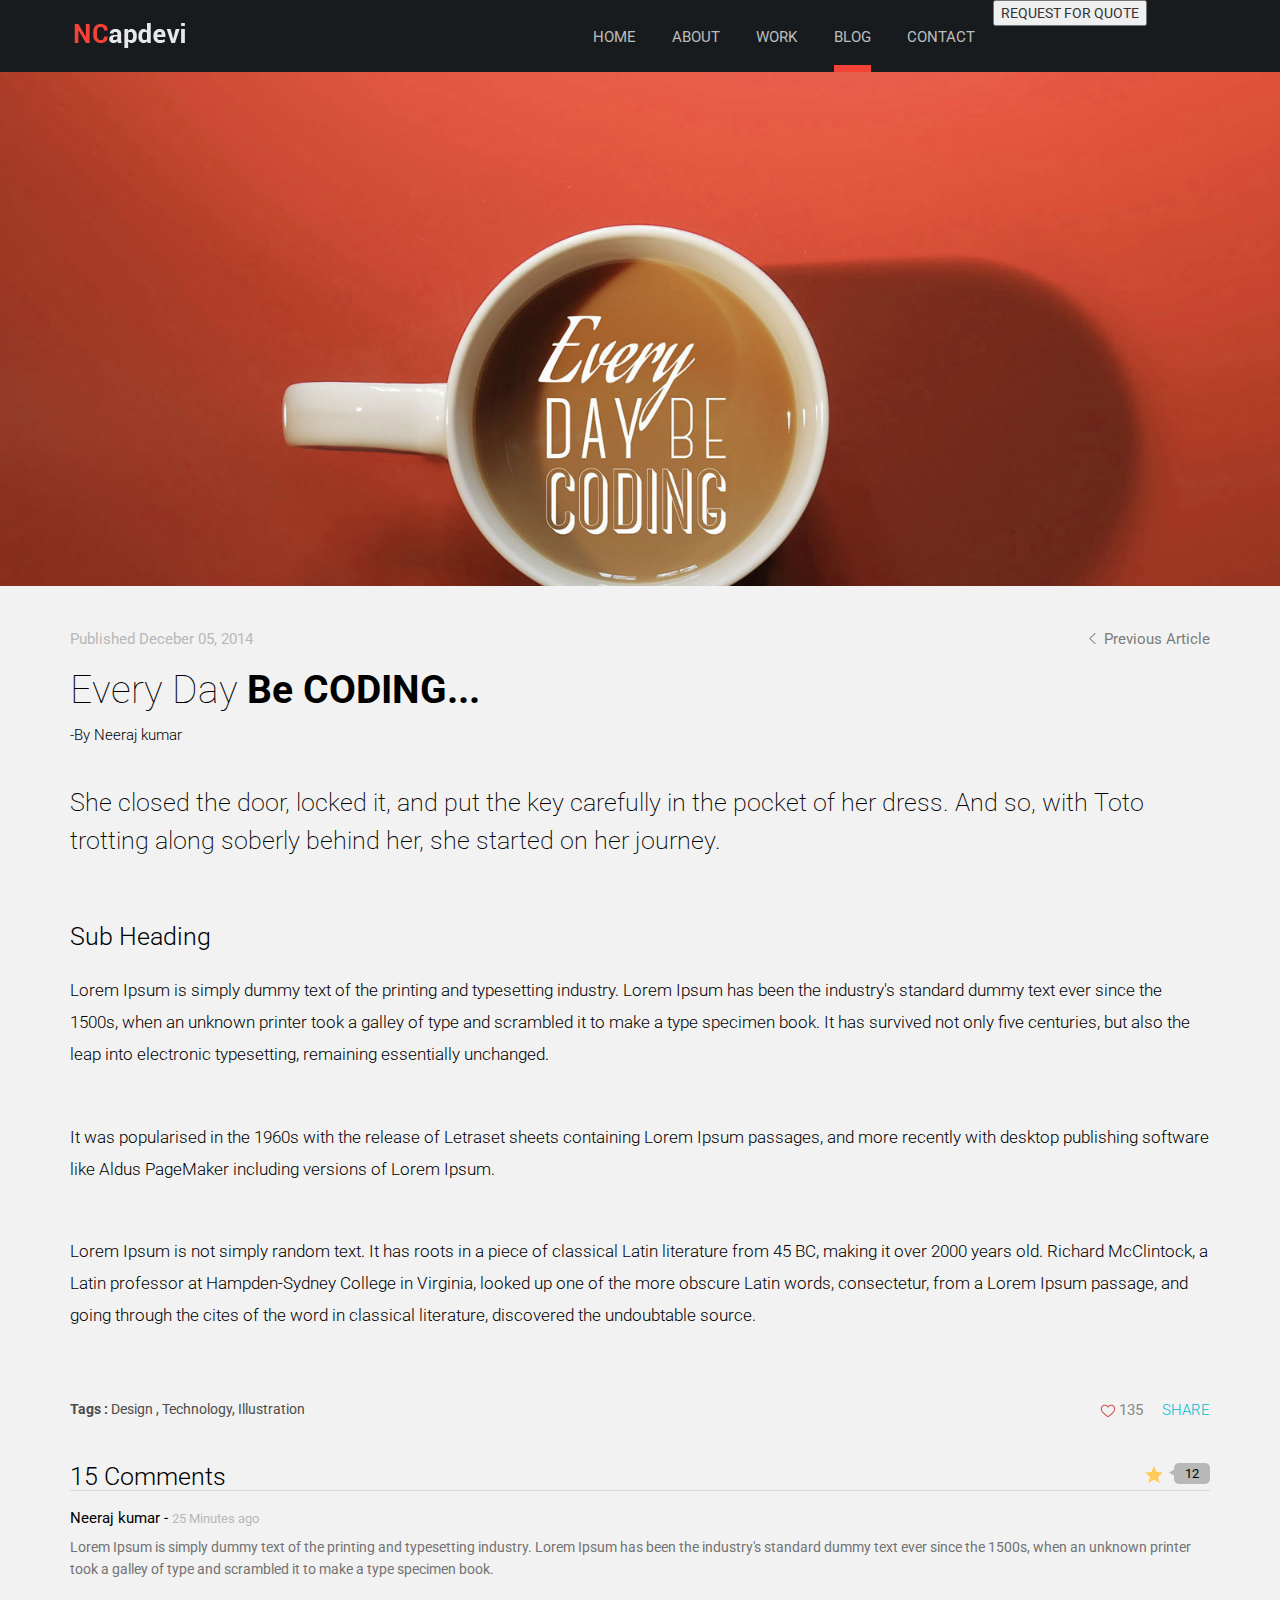
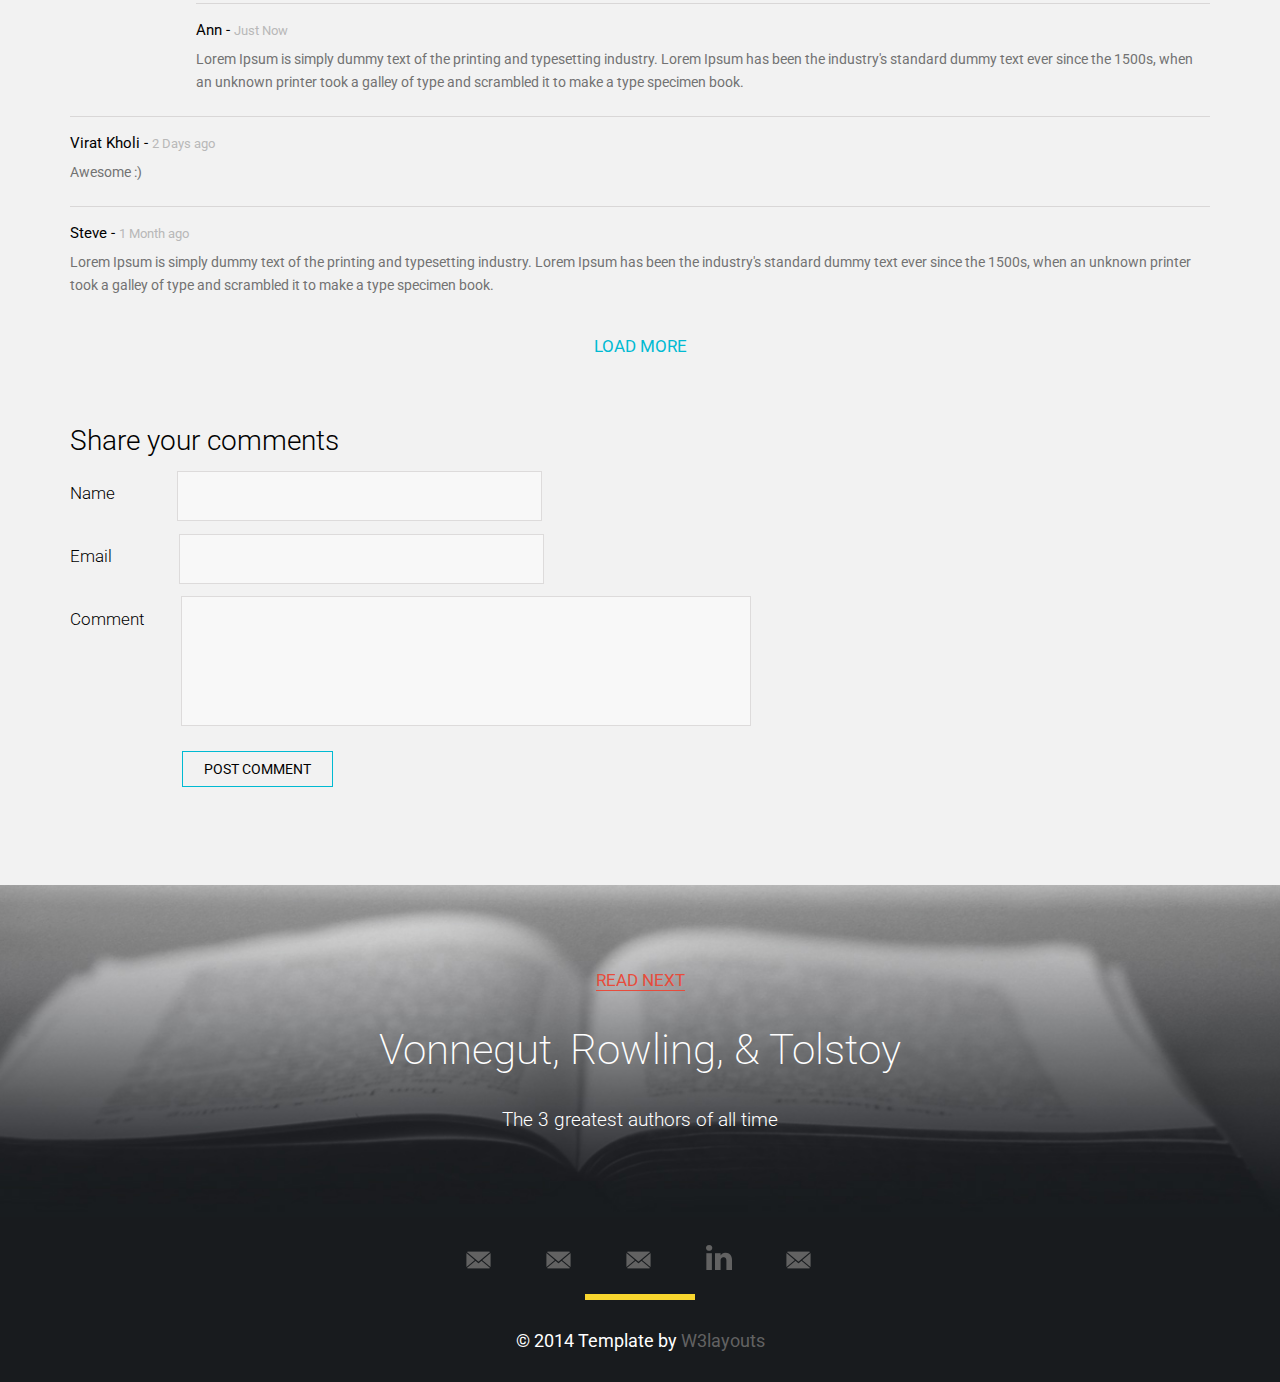
<file: blog.html>
<!--A Design by W3layouts 
Author: W3layout
Author URL: http://w3layouts.com
License: Creative Commons Attribution 3.0 Unported
License URL: http://creativecommons.org/licenses/by/3.0/
-->
<!DOCTYPE html>
<html>
<head>
<title>Port A Corporate Category Flat Bootstarp Resposive Website Template | Blog :: w3layouts</title>
<link href="css/bootstrap.css" rel="stylesheet" type="text/css" media="all" />
<!-- jQuery (necessary for Bootstrap's JavaScript plugins) -->
<script src="js/jquery.min.js"></script>
<!-- Custom Theme files -->
<!--theme-style-->
<link href="css/style.css" rel="stylesheet" type="text/css" media="all" />	
<!--//theme-style-->
<meta name="viewport" content="width=device-width, initial-scale=1">
<meta http-equiv="Content-Type" content="text/html; charset=utf-8" />
<meta name="keywords" content="Fashion Store Responsive web template, Bootstrap Web Templates, Flat Web Templates, Andriod Compatible web template, 
Smartphone Compatible web template, free webdesigns for Nokia, Samsung, LG, SonyErricsson, Motorola web design" />
<script type="application/x-javascript"> addEventListener("load", function() { setTimeout(hideURLbar, 0); }, false); function hideURLbar(){ window.scrollTo(0,1); } </script>
<!--fonts-->
<link href='http://fonts.googleapis.com/css?family=Roboto:400,300,100,500,700,900' rel='stylesheet' type='text/css'>
<!--//fonts-->
</head>
<body> 
<!--header-->
	<div class="header">
			<div class="container">
				<div class="header-top">
					<div class="logo">
						<a href="index.html"><img src="images/logo.png" alt="" ></a>
					</div>
					<div class="top-nav">
					<span class="menu"> </span>
						<ul>
							<li><a href="index.html" >HOME</a></li>
							<li><a href="#about" class="scroll"> ABOUT</a></li>
							<li><a href="#work" class="scroll">WORK </a></li>
							<li class="active"><a href="#blog" class="scroll">BLOG </a></li>
							<li><a href="#contact" class="scroll">CONTACT </a></li>
						</ul>
						<script>
						$("span.menu").click(function(){
							$(".top-nav ul").slideToggle(500, function(){
							});
						});
				</script>
					</div>
				<div class="clearfix"> </div>
			</div>
			<div class="required">
				<input type="submit" value="REQUEST FOR QUOTE" >
			</div>
			<div class="clearfix"> </div>
		</div>
	</div>
	<!---->
	<div class="banner-in">
			<img class="img-responsive" src="images/blog.jpg" alt="" >
	</div>
	<!--conteny-->
	<div class="content">
		<div class="single">
			<div class="container">
				<div class="single-top">
					<small class="pub-left">Published Deceber 05, 2014</small>
					<a href="#" class="pub-right"><i class="left-arrow"> </i> Previous Article</a>
					<div class="clearfix"> </div>
				</div>
				<h3>Every Day <b>Be CODING...</b></h3>
				<span class="by">-By Neeraj kumar</span>
				<p class="she-it">She closed the door, locked it, and put the key carefully in the pocket of her dress. And so, with Toto trotting along soberly behind her, she started on her journey.</p>
				<div class="sub-head">
					<h6>Sub Heading</h6>
					<p>Lorem Ipsum is simply dummy text of the printing and typesetting industry. Lorem Ipsum has been the industry's standard dummy text ever since the 1500s, when an unknown printer took a galley of type and scrambled it to make a type specimen book. It has survived not only five centuries, but also the leap into electronic typesetting, remaining essentially unchanged. </p>
					<p>It was popularised in the 1960s with the release of Letraset sheets containing Lorem Ipsum passages, and more recently with desktop publishing software like Aldus PageMaker including versions of Lorem Ipsum.</p>
					<p>Lorem Ipsum is not simply random text. It has roots in a piece of classical Latin literature from 45 BC, making it over 2000 years old. Richard McClintock, a Latin professor at Hampden-Sydney College in Virginia, looked up one of the more obscure Latin words, consectetur, from a Lorem Ipsum passage, and going through the cites of the word in classical literature, discovered the undoubtable source.</p> 
				</div>
				<div class="tag">
					<small class="tech"><b>Tags : </b> Design , Technology, Illustration</small>
					<div class="share"><i class="load"> </i>135 <a href="#">SHARE</a></div>
					<div class="clearfix"> </div>
				</div>
				<div class="star">
					<h6 class="com-in">15 Comments</h6>
					<div class="twelve"><i class="star-left"> </i><label> </label><small>12</small></div>
					<div class="clearfix"> </div>
				</div>
				<div class="comment-top">
					<label >Neeraj kumar  - <small> 25 Minutes ago</small></label>
					<p>Lorem Ipsum is simply dummy text of the printing and typesetting industry. Lorem Ipsum has been the industry's standard dummy text ever since the 1500s, when an unknown printer took a galley of type and scrambled it to make a type specimen book.</p>
				</div>
				<div class="comment-top comment-in">
					<label >Ann  -  <small>Just Now</small></label>
					<p>Lorem Ipsum is simply dummy text of the printing and typesetting industry. Lorem Ipsum has been the industry's standard dummy text ever since the 1500s, when an unknown printer took a galley of type and scrambled it to make a type specimen book.</p>
				</div>
				<div class="comment-top">
					<label >Virat Kholi  -  <small> 2 Days ago</small></label>
					<p>Awesome  :)</p>
				</div>
				<div class="comment-top">
					<label >Steve -  <small> 1 Month ago</small></label>
					<p>Lorem Ipsum is simply dummy text of the printing and typesetting industry. Lorem Ipsum has been the industry's standard dummy text ever since the 1500s, when an unknown printer took a galley of type and scrambled it to make a type specimen book.</p>
				</div>
				<a href="#" class="load-more">LOAD MORE</a>
				<div class="comment">
					<h5>Share your comments</h5>
					<form>
						<div>
							<label class="sit-in">Name</label>
							<input type="text" value="" onfocus="this.value='';" onblur="if (this.value == '') {this.value = '';}">
						</div>
						<div>
							<label class="sit-on">Email</label>
							<input type="text" value="" onfocus="this.value='';" onblur="if (this.value == '') {this.value = '';}">
						</div>
						<div>
							<label class="sit">Comment</label>
							<textarea cols="77" rows="5" value=" " onfocus="this.value='';" onblur="if (this.value == '') {this.value = '';}"></textarea>
						</div>
						<div class="post-comment">
							<input type="submit" value="POST COMMENT" >
						</div>
					</form>
				</div>
			</div>
		</div>	
			<div class="single-bottom">
				<div class="single-matter-bottom">
					<a href="#" class="read-next">READ NEXT</a>
					<h6>Vonnegut, Rowling, & Tolstoy</h6>
					<p>The 3 greatest authors of all time</p>
				</div>
			</div>
	</div>
	<!--footer-->
	<div class="footer">
		<div class="container">
					
					 <ul class="social-ic-icons">
						<li class="message"><a href="#"><span> </span></a></li>
						<li class="twitter"><a href="#"><span> </span></a></li>
						<li class="dribble"><a href="#"><span> </span></a></li>
						<li class="linked"><a href="#"><span> </span></a></li>
						<li class="behance"><a href="#"><span> </span></a></li>
					</ul>
					<b class="yellow"> </b>
			<p class="footer-grid">&copy; 2014 Template by <a href="http://w3layouts.com/" target="_blank">W3layouts</a> </p>
			 
		 </div>
	 </div>

</body>
</html>
</file>
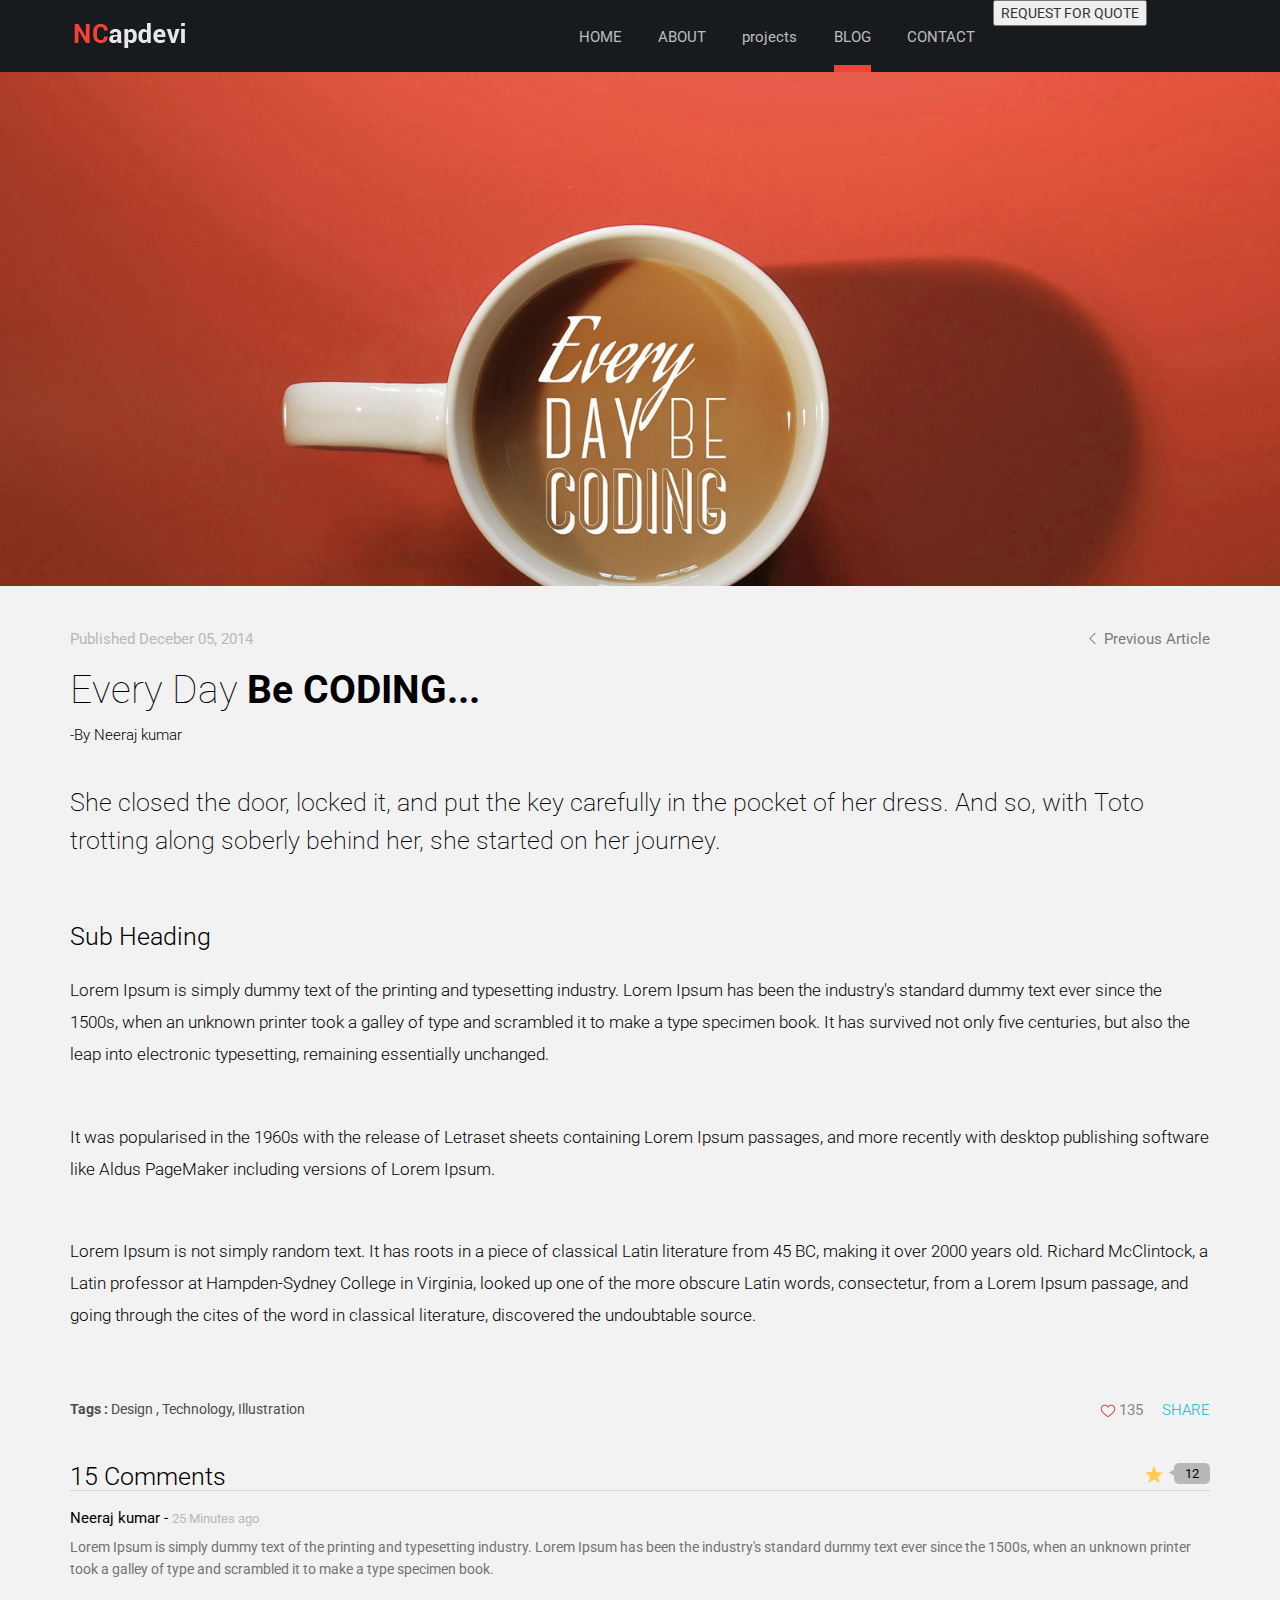
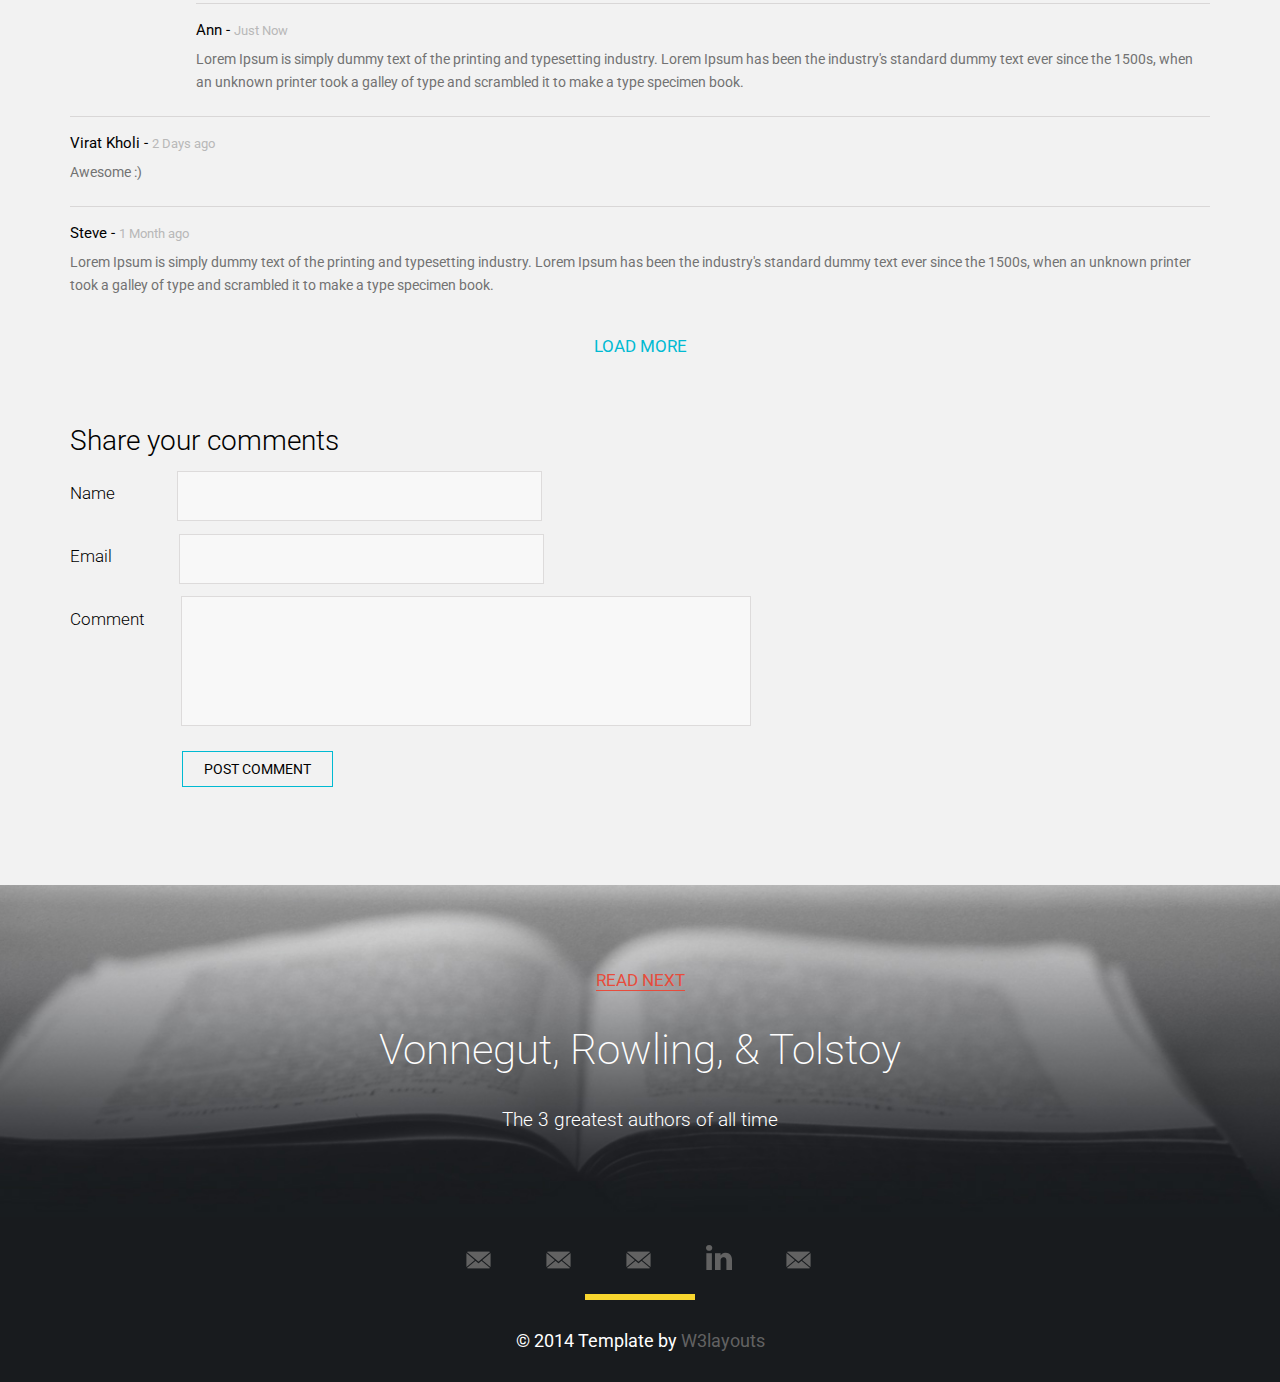
<file: blogOLD.html>
<!--A Design by W3layouts 
Author: W3layout
Author URL: http://w3layouts.com
License: Creative Commons Attribution 3.0 Unported
License URL: http://creativecommons.org/licenses/by/3.0/
-->
<!DOCTYPE html>
<html>
<head>
<title>Port A Corporate Category Flat Bootstarp Resposive Website Template | Blog :: w3layouts</title>
<link href="css/bootstrap.css" rel="stylesheet" type="text/css" media="all" />
<!-- jQuery (necessary for Bootstrap's JavaScript plugins) -->
<script src="js/jquery.min.js"></script>
<!-- Custom Theme files -->
<!--theme-style-->
<link href="css/style.css" rel="stylesheet" type="text/css" media="all" />	
<!--//theme-style-->
<meta name="viewport" content="width=device-width, initial-scale=1">
<meta http-equiv="Content-Type" content="text/html; charset=utf-8" />
<meta name="keywords" content="Fashion Store Responsive web template, Bootstrap Web Templates, Flat Web Templates, Andriod Compatible web template, 
Smartphone Compatible web template, free webdesigns for Nokia, Samsung, LG, SonyErricsson, Motorola web design" />
<script type="application/x-javascript"> addEventListener("load", function() { setTimeout(hideURLbar, 0); }, false); function hideURLbar(){ window.scrollTo(0,1); } </script>
<!--fonts-->
<link href='http://fonts.googleapis.com/css?family=Roboto:400,300,100,500,700,900' rel='stylesheet' type='text/css'>
<!--//fonts-->
</head>
<body> 
<!--header-->
	<div class="header">
			<div class="container">
				<div class="header-top">
					<div class="logo">
						<a href="index.html"><img src="images/logo.png" alt="" ></a>
					</div>
					<div class="top-nav">
					<span class="menu"> </span>
						<ul>
							<li><a href="index.html" >HOME</a></li>
							<li><a href="#about" class="scroll"> ABOUT</a></li>
							<li><a href="#projects" class="scroll">projects </a></li>
							<li class="active"><a href="#blog" class="scroll">BLOG </a></li>
							<li><a href="#contact" class="scroll">CONTACT </a></li>
						</ul>
						<script>
						$("span.menu").click(function(){
							$(".top-nav ul").slideToggle(500, function(){
							});
						});
				</script>
					</div>
				<div class="clearfix"> </div>
			</div>
			<div class="required">
				<input type="submit" value="REQUEST FOR QUOTE" >
			</div>
			<div class="clearfix"> </div>
		</div>
	</div>
	<!---->
	<div class="banner-in">
			<img class="img-responsive" src="images/blog.jpg" alt="" >
	</div>
	<!--conteny-->
	<div class="content">
		<div class="single">
			<div class="container">
				<div class="single-top">
					<small class="pub-left">Published Deceber 05, 2014</small>
					<a href="#" class="pub-right"><i class="left-arrow"> </i> Previous Article</a>
					<div class="clearfix"> </div>
				</div>
				<h3>Every Day <b>Be CODING...</b></h3>
				<span class="by">-By Neeraj kumar</span>
				<p class="she-it">She closed the door, locked it, and put the key carefully in the pocket of her dress. And so, with Toto trotting along soberly behind her, she started on her journey.</p>
				<div class="sub-head">
					<h6>Sub Heading</h6>
					<p>Lorem Ipsum is simply dummy text of the printing and typesetting industry. Lorem Ipsum has been the industry's standard dummy text ever since the 1500s, when an unknown printer took a galley of type and scrambled it to make a type specimen book. It has survived not only five centuries, but also the leap into electronic typesetting, remaining essentially unchanged. </p>
					<p>It was popularised in the 1960s with the release of Letraset sheets containing Lorem Ipsum passages, and more recently with desktop publishing software like Aldus PageMaker including versions of Lorem Ipsum.</p>
					<p>Lorem Ipsum is not simply random text. It has roots in a piece of classical Latin literature from 45 BC, making it over 2000 years old. Richard McClintock, a Latin professor at Hampden-Sydney College in Virginia, looked up one of the more obscure Latin words, consectetur, from a Lorem Ipsum passage, and going through the cites of the word in classical literature, discovered the undoubtable source.</p> 
				</div>
				<div class="tag">
					<small class="tech"><b>Tags : </b> Design , Technology, Illustration</small>
					<div class="share"><i class="load"> </i>135 <a href="#">SHARE</a></div>
					<div class="clearfix"> </div>
				</div>
				<div class="star">
					<h6 class="com-in">15 Comments</h6>
					<div class="twelve"><i class="star-left"> </i><label> </label><small>12</small></div>
					<div class="clearfix"> </div>
				</div>
				<div class="comment-top">
					<label >Neeraj kumar  - <small> 25 Minutes ago</small></label>
					<p>Lorem Ipsum is simply dummy text of the printing and typesetting industry. Lorem Ipsum has been the industry's standard dummy text ever since the 1500s, when an unknown printer took a galley of type and scrambled it to make a type specimen book.</p>
				</div>
				<div class="comment-top comment-in">
					<label >Ann  -  <small>Just Now</small></label>
					<p>Lorem Ipsum is simply dummy text of the printing and typesetting industry. Lorem Ipsum has been the industry's standard dummy text ever since the 1500s, when an unknown printer took a galley of type and scrambled it to make a type specimen book.</p>
				</div>
				<div class="comment-top">
					<label >Virat Kholi  -  <small> 2 Days ago</small></label>
					<p>Awesome  :)</p>
				</div>
				<div class="comment-top">
					<label >Steve -  <small> 1 Month ago</small></label>
					<p>Lorem Ipsum is simply dummy text of the printing and typesetting industry. Lorem Ipsum has been the industry's standard dummy text ever since the 1500s, when an unknown printer took a galley of type and scrambled it to make a type specimen book.</p>
				</div>
				<a href="#" class="load-more">LOAD MORE</a>
				<div class="comment">
					<h5>Share your comments</h5>
					<form>
						<div>
							<label class="sit-in">Name</label>
							<input type="text" value="" onfocus="this.value='';" onblur="if (this.value == '') {this.value = '';}">
						</div>
						<div>
							<label class="sit-on">Email</label>
							<input type="text" value="" onfocus="this.value='';" onblur="if (this.value == '') {this.value = '';}">
						</div>
						<div>
							<label class="sit">Comment</label>
							<textarea cols="77" rows="5" value=" " onfocus="this.value='';" onblur="if (this.value == '') {this.value = '';}"></textarea>
						</div>
						<div class="post-comment">
							<input type="submit" value="POST COMMENT" >
						</div>
					</form>
				</div>
			</div>
		</div>	
			<div class="single-bottom">
				<div class="single-matter-bottom">
					<a href="#" class="read-next">READ NEXT</a>
					<h6>Vonnegut, Rowling, & Tolstoy</h6>
					<p>The 3 greatest authors of all time</p>
				</div>
			</div>
	</div>
	<!--footer-->
	<div class="footer">
		<div class="container">
					
					 <ul class="social-ic-icons">
						<li class="message"><a href="#"><span> </span></a></li>
						<li class="twitter"><a href="#"><span> </span></a></li>
						<li class="dribble"><a href="#"><span> </span></a></li>
						<li class="linked"><a href="#"><span> </span></a></li>
						<li class="behance"><a href="#"><span> </span></a></li>
					</ul>
					<b class="yellow"> </b>
			<p class="footer-grid">&copy; 2014 Template by <a href="http://w3layouts.com/" target="_blank">W3layouts</a> </p>
			 
		 </div>
	 </div>

</body>
</html>
</file>
<file: css/style.css>
/*--A Design by W3layouts 
Author: W3layout
Author URL: http://w3layouts.com
License: Creative Commons Attribution 3.0 Unported
License URL: http://creativecommons.org/licenses/by/3.0/
--*/
body{
	background:#fff;
	font-family: 'Roboto', sans-serif;
}
body a{
	transition: 0.5s all;
	-webkit-transition: 0.5s all;
	-o-transition: 0.5s all;
	-moz-transition: 0.5s all;
	-ms-transition: 0.5s all;
}
h2,h3,h4,h5,h6,p{
	margin:0;
}
 ul{
	padding: 0;
	margin: 0;
}
.header{
	background:#181b1e;
}
.header-top {
	float: left;
	width: 81%;
}

.logo{
	float: left;
	margin-top: 1.38em;
    margin-left: 0em;
}
.top-nav{
	float:right;
}
.top-nav ul li{
	display: inline-block;
	float: left;
	padding:0em 1.3em;
}
.top-nav ul li a{
	font-size: 1.1em;
	text-decoration: none;
	color: #bdbdbd;
	font-weight: 400;
	padding: 1.7em 0 1.1em;
	display:block;
	
}
.top-nav ul li a:hover,.top-nav ul li.active a{
	border-bottom: 7px solid #f44336;
}
.top-nav span.menu:before{
	content: url(../images/menu.png)no-repeat 0px 0px;
	cursor:pointer;	
	width:100%;
}
.top-nav span.menu{
	display: none;
}
/*--responsive media-quries--*/
@media(max-width:768px){
.top-nav ul{
	display: none;
	position:absolute;
	width:100%;
	z-index: 9999;
	left: 0%;
	margin: 0em;
	background:#f44336;
	top:4.3em;
}
.top-nav span.menu{
	display: block;
	width:100%;
	position:relative;
	text-align: right;
	padding: 1.4em 0 1.1em;
}
.top-nav ul li{
	display: block;
	float:none;
	padding: 1em 0.8em;
	text-align: center;
}
.top-nav ul li a,.top-nav ul li.active a{
	color:#fff;
	border: none;
	padding: 0;
}

.top-nav ul li a:hover,.top-nav ul li.active:hover{
	color:#000;
}
.top-nav ul li a:hover,.top-nav ul li.active{
	border:none;
}
}
/*----*/
.banner{
	background:url(../images/banner.jpg) 0px 0px no-repeat;
	width:100%;
	min-height:600px;
	display:block;
	background-size:cover;
	text-align:center;
	position:relative;
}
.banner-matter{
	position:absolute;
	top:10em;
	width:100%;
}
.banner h2{
	font-size: 4em;
	color: #fff;
	font-weight: 100;
	width: 61%;
	margin: 0 auto;
	padding: 0 0 1em;
	line-height: 1.2em;
}
.banner h3{
	color:darkgoldenrod;
    font-weight: 100;
	width: 61%;
	margin: 0 auto;
	padding: 0 0 1em;
	line-height: 1.2em;
}
a.down{
	text-decoration: none;
	color: #fff;
	background: #f44336;
	padding: 0.6em 1em;
	font-size: 1.2em;
	border-radius: 6px;
	-webkit-border-radius: 6px;
	-o-border-radius: 6px;
	-moz-border-radius: 6px;
	-ms-border-radius: 6px;
}
a.down:hover{
	background:#9C2820;
}
a.arrow{
	position: absolute;
	bottom: 49px;
	left: 54em;
}
/*--content--*/
.about{
	text-align:center;
	background:#f2f2f2;
	padding:4em 0;
}
.about h3{
	color:#000;
	font-size:2.8em;
	font-weight: 300;
}
.about p{
	color:#000;
	font-size:1.1em;
	line-height:1.7em;
	margin: 0 auto;
	width: 68%;
	font-weight: 300;
	padding: 1.1em 0;
}
p.dummy-about{
	font-size: 1.8em;
	line-height: 1.5em;
	font-weight: 200;
	width: 80%;	
}
a.down-in{
	padding:1em 0;
	display:block;
}
/*----*/
.projects-in {
	padding: 3em 0;
}
.projects-in img {
	width:100%
}
.projects{
	text-align:center;
	padding:4em 0;
}
.projects h3{
	color:#000;
	font-size:2.8em;
	font-weight: 300;
}
.projects-grid{
	float: left;
	width: 30%;
	margin: 0.5%;
	position:relative;
}
.projects-grid1{
	width: 47.9%;
	margin: 0.5% 0% 0.5% 0.5%;
}
.projects-grid2{
	width: 23%;
}
.projects-grid3{
	width: 24%;
	float: right;
	margin: 0.5%;
}
.projects-grid4{
	width: 25%;
	margin: 0.5%;
	float: left;
}
.projects-grid5{
	width: 48%;
}
.projects-on{
	margin-top: 3.5%;
}
.simple h5{
	font-size:2.5em;
	margin: 0;
	color: #fff;
	text-transform: uppercase;
	font-weight: 300;
}
.simple h5 span{
	border-bottom:5px solid #ffc36e;
	padding: 0.2em 0;
}
.simple {
	text-align: center;
	padding: 9em 0;
	display: none;
	position: absolute;
	top: 25px;
	width: 92%;
	height: 87%;
	background:rgba(27, 27, 27, 0.76);
	left: 13px;
    border-radius: 45px;
}
.simple p {
	font-size: 1.1em;
	padding: 1.5em 0;
	color: #E2E2E2;
	width: 75%;
	margin: 0 auto;
	font-weight: 200;
	line-height:1.3em;
}
.projects-grid:hover .simple,.projects-bird:hover .simple{
	display:block;
}
.projects-bird{
	position:relative;
}
.simple-in{
	padding:2em 0;
	height: 74%;
}
.simple-out{
	padding: 2.5em 0;
	height: 79%;
	top: 25px;
	left: 20px;
	width: 85%;
}
.simple-out h5,.sim-2 h5{
	font-size:1.5em;
}
.sim-1{
	height: 85%;
	width: 91%;
	top: 31px;
	left: 29px;
}
.sim-2 {
	padding: 10em 0;
	height: 89%;
	top: 25px;
	left: 20px;
	width: 85%;
}
.blog-down{
	padding:1em 0;
	display:block;
}
/*----*/
.wmuSlider {
	position: relative;
	overflow: hidden;
}
.wmuSlider .wmuSliderWrapper article img {
	max-width: 100%;
	width: auto;
	height: auto;
	display:block;
}
/* Default Skin */
.wmuSliderPagination {
	z-index: 2;
	position: absolute;
	right:46%;
	bottom:35px;
}
ul.wmuSliderPagination {
	padding:0;
}
.wmuSliderPagination li {
	float: left;
	margin: 0 8px 0 0;
	list-style-type: none;
}
.wmuSliderPagination a {
	text-indent: -9999px;
	display: block;
	width: 30px;
	height: 5px;
	margin: 5px 6px;
	background:#171918 ;	
}
.wmuSliderPagination a.wmuActive {
	background:#f8d62e;
}
.design{
	background:url(../images/ba.jpg)0px 0px no-repeat;
	width:100%;
	min-height:439px;
	background-size:cover;
	display:block;
	padding:4em 0;
}
.item-in{
	text-align:center;
	padding:2em 0 6em;
}
.item-in p{
	font-size: 1.8em;
	color: #e2e2e2;
	width: 50%;
	margin: 0 auto;
	font-weight: 300;
	line-height: 1.3em;
	padding: 1.2em 0 0.6em;
}
.item-in span{
	font-size:1.3em;
	color:#00bad2;
}
.dotted{
	margin:0 auto;
}
/*----*/
.blog {
	padding: 6em 0;
	text-align:center;
}
.blog-grids{
	padding:3em 0;
}
.blog h3{
	color:#000;
	font-size:2.8em;
	font-weight: 300;
}
.blog-grid{
	background:#fff;
	box-shadow:2px 2px 2px 2px #D7D7D7;
	margin-right:2.4%;
	padding:0;
	width:23.15%;
	float:left;
	position:relative;
}
.blog-top p{
	font-size:1em;
	color:#000;
	line-height:1.5em;
	padding: 0 0 0.5em;
	text-align:left;
}
.blog-top {
	padding: 0.8em;
}
a.read{
	text-decoration:none;
	color:#99d5d0;
	font-size:1em;
	float: right;
}
a.read:hover{
	color:#f88279;
}
.blog-in{
	margin-right:0;
}
.agency{
	position:absolute;
	top:142px;
	width: 100%;
	padding:0 0.5em;
}
.agency-left{
	float:left;
	text-align: left;
}
.agency-left h6{
	color:#fff;
	font-size: 1.5em;
	font-weight: 300;
}
.agency-left span{
	color:#e2e2e2;
	font-size:1em;
}
.agency-right{
	float:right;
}
ul.social li{
	display:inline-block;
	color:#fff;
}
ul.social li span{
	display:block;
	background:url(../images/img-sprite.png)0px 0px no-repeat;
	width:24px;
	height:24px;
}
ul.social li span.text{
	background-position:-22px 0px;
}
i.flower{
	display:block;
	background: url(../images/fl.png)0px 0px no-repeat;
	width: 43px;
	height: 43px;
	margin: 2em auto 4em;
}
.blog-grid img{
	width:100%;
}
/*----*/
.contact{
	background:#f2f2f2;
	text-align:center;
	padding: 4em 0;
}
.contact h3{
	color:#000;
	font-size:3em;
	padding:0.5em 0;
	font-weight: 300;
}
.contact p span{
	font-weight: 500;
}
.contact p{
	color:#000;
	font-size:1.3em;
	padding:0.5em 0;
	font-weight: 300;
}
.contact-us input[type="text"],.contact textarea,.send input[type="submit"]{
	font-size: 1em;
	width: 100%;
	padding: 1em;
	margin:2em 0;
	background: #fff;
	outline:none;
	border:1px solid #DDDBDB;
	color: #000;
}
.contact textarea{
	resize:none;
	width: 97%;
	margin: 0.5em;
}
.send input[type="submit"]{
	background:none;
	color: #000;
	width: 96%;
	-webkit-appearance: none;
	padding: 1em;
	border:1px solid #00bad2;
	transition: 0.5s all;
	-webkit-transition: 0.5s all;
	-o-transition: 0.5s all;
	-moz-transition: 0.5s all;
	-ms-transition: 0.5s all;
}
.send {
	text-align: center;
}
.send input[type="submit"]:hover{
	background:#00bad2;
	color:#fff;
}
/*--popup--*/
/*--- slider-css --*/
.slider{
	position:relative;
}
.rslides {
  position: relative;
  list-style: none;
  overflow: hidden;
  width: 100%;
  padding: 0;
  margin: 0;
  }
.rslides li {
  -webkit-backface-visibility: hidden;
  position: absolute;
  display: none;
  width: 100%;
  left: 0;
  top: 0;
  }
.rslides li:first-child {
  position: relative;
  display: block;
  float: left;
  }
.rslides img {
  display: block;
  height: auto;
  float: left;
  width: 100%;
  border: 0;
  }
.callbacks_nav {
  position: absolute;
  -webkit-tap-highlight-color: rgba(0,0,0,0);
  top: 50%;
  left: 0;
  opacity: 0.7;
  z-index: 3;
  text-indent: -9999px;
  overflow: hidden;
  text-decoration: none;
  height: 100px;
	width: 47px;
	background: url("../images/a-left.png") no-repeat -10px 0px;
  }
.callbacks_nav.next {
  left: auto;
  background: url("../images/a-right.png") no-repeat -10px 0px;
  right: 0;
 }
 /*--single--*/
 .single{
	background:#f2f2f2;
 }
 small.pub-left{
	float:left;
	font-size: 1.1em;
	color:#b8b8b8;
}
a.pub-right{
	float:right;
	font-size: 1.1em;
	color:#7c7c7c;
	text-decoration:none;
}
a.pub-right:hover{
	color:#000;
}
.pub-right i.left-arrow{
	background: url(../images/img-sprite.png) no-repeat -281px -17px;
	width: 16px;
	height: 17px;
	display: inline-block;
	vertical-align: middle;
}
.single-top{
	padding: 3em 0 0;
}
.single h3{
	font-size: 2.8em;
	color: #000;
	font-weight: 100;
	padding: 0.5em 0 0.3em;
}
p.she-it{
	font-size: 1.8em;
	color: #000;
	font-weight: 200;
	line-height: 1.5em;
	padding: 1.5em 0 2.5em;
}
 span.by{
	font-size:1.1em;
	color:#000;
	font-weight:300;
}
.sub-head h6{
	font-size:1.8em;
	color:#000;
	font-weight: 300;
}
.sub-head p{
	font-size:1.2em;
	color:#000;
	padding:1.5em 0;
	line-height:1.9em;
	font-weight: 300;
}
small.tech{
	float:left;
	font-size: 1em;
	color: #4C4C4C;
}
.share{
	float:right;
	font-size: 1.1em;
	color: #888;
}
.share a{
	font-weight:300;
	color:#00bad2;
	margin: 0 0 0 1em;
	text-decoration:none;
}
.share a:hover{
	color:#000;
}
.tag {
	padding: 3em 0;
}
.share i.load{
	background: url(../images/img-sprite.png) no-repeat -261px -17px;
	width: 23px;
	height: 17px;
	display: inline-block;
	vertical-align: middle;
}
h6.com-in{
	float:left;
	font-size:1.8em;
	font-weight:300;
	color:#000;
}
.twelve{
	float:right;
}
.twelve i.star-left{
	background: url(../images/img-sprite.png) no-repeat -301px -18px;
	width: 23px;
	height: 17px;
	display: inline-block;
	vertical-align: middle;
}
.twelve label{
	background: url(../images/gr.png) no-repeat -5px 0px;
	width: 7px;
	height: 14px;
	display: inline-block;
	margin: 0;
}
.twelve small{
	background: #b8b8b8;
	font-size: 0.9em;
	color: #000;
	border-radius: 5px;
	padding: 3px 11px;
}
.comment-top{
	border-top:1px solid #D9D7D7;
	padding: 1.1em 0;
}
.comment-top p{
	font-size:1em;
	color:#727272;
	padding: 0.5em 0;
	line-height: 1.6em;
}
.comment-top label{
	font-size:1.1em;
	color:#000;
	margin:0;
	font-weight: 400;
}
.comment-in{
	margin-left: 9em;
}
.comment-top label small{
	color:#b8b8b8;
}
a.load-more{
	text-align:center;
	text-decoration:none;
	color:#00bad2;
	font-size:1.2em;
	display:block;
	padding:1em 0;
}
a.load-more:hover{
	color:#000;
}
.comment h5{
	font-size:2em;
	color:#000;
	font-weight: 300;
	padding:0.3em 0;
}
.comment label{
	color: #000;
	font-size: 1.2em;
	vertical-align: top;
	padding: 1em 0;
	font-weight: 300;
}
label.sit{
	margin-right: 2em;
}
label.sit-in{
	margin-right: 3.5em;
}
label.sit-on{
	margin-right: 3.8em;
}
.comment  input[type="text"],.comment textarea{
	font-size: 1em;
	width: 32%;
	padding: 1em;
	margin: 0.4em 0em;
	background:#f8f8f8;
	outline:none;
	border:1px solid #DDDBDB;
	color: #000;
}
.comment {
	padding: 3em 0 6em;
}
.comment textarea{
	resize: none;
	width: 50%;
	margin: 0.4em 0em;
}
.post-comment input[type="submit"]{	
	background: none;
	outline: none;
	border: 1px solid #00bad2;
	color: #000;
	font-size: 1em;
	padding: 0.5em 1.5em;
	margin: 1em 0;
	transition: 0.5s all;
	-webkit-transition: 0.5s all;
	-o-transition: 0.5s all;
	-moz-transition: 0.5s all;
	-ms-transition: 0.5s all;
}
.post-comment input[type="submit"]:hover{
	background:#00bad2;
	color:#fff;
}
.post-comment {
	margin-left: 8em;
}
.single-bottom{
	background:url(../images/blo.jpg) no-repeat bottom;
	width:100%;
	min-height:330px;
	background-size:cover;
	display:block;
	padding:6em 0;
	text-align:center;
}
.single-matter-bottom h6{
	color:#fff;
	font-size:3em;
	font-weight:200;
	padding:0.8em 0;
}
.single-matter-bottom p{
	color:#fff;
	font-size:1.35em;
	font-weight:300;
}
a.read-next{
	color:#E74C3C;
	text-decoration:none;
	font-size:1.2em;
	font-weight:400;
	border-bottom:1px solid #E74C3C;
}
a.read-next:hover{
	border-bottom:none;
}
/*----*/
.footer{
	background: #181b1e;
	padding: 2em 0;
	text-align: center;
	position:relative;
}
.footer p{
	margin:0;
	font-size: 1.3em;
	color:#fff;	
	padding: 1.5em 0 0 0;
}
.footer-top{
	position:absolute;
	top:-37px;
	left: 54em;
}
.footer a{
	color:#626262;
	text-decoration:none;
	transition: 0.5s all;
	-webkit-transition: 0.5s all;
	-o-transition: 0.5s all;
	-ms-transition: 0.5s all;
	-moz-transition: 0.5s all;
}
.footer a:hover{
	color:#fff;
}
ul.social-ic-icons li{
	display:inline-block;
	padding:0 1.5em;
}
ul.social-ic-icons li a span{
	background: url(../images/img-sprite.png)no-repeat -59px -54px;
	width: 35px;
	height: 30px;
	display:block;
	transition: 0.5s all;
	-webkit-transition: 0.5s all;
	-o-transition: 0.5s all;
	-moz-transition: 0.5s all;
	-ms-transition: 0.5s all;
}
ul.social-ic-icons {
	padding: 0 0 1em;
}
b.yellow{
	width: 110px;
	height: 6px;
	background: #f8d62e;
	display: block;
	margin: 0 auto;
}

ul.social-ic-icons li.linked a span{
	background-position: -178px -54px;
}
ul.social-ic-icons li.goodreads a span{
	background-position:-225px -54px;
}
ul.social-ic-icons li.message a span:hover{
	background-position:-59px -7px;
}
ul.social-ic-icons li.linked a span:hover{
	background-position: -178px -7px;
}
ul.social-ic-icons li.goodreads a span:hover{
	background-position:-225px -7px;
}
/*--responsive media-quries--*/
@media(max-width:1440px){
a.arrow {
	left: 48em;
}
.footer-top{
	left: 48em;
}
.wmuSliderPagination {
	right: 44%;
}
@media(max-width:1336px){
a.arrow {
	left: 45em;
}
.footer-top{
	left: 45em;
}
}
@media(max-width:1280px){
a.arrow {
	left: 42em;
}
.footer-top{
	left: 42em;
}
}
@media(max-width:1024px){
.header-top {
	width: 78%;
}
.required {
	width: 19%;
}
.banner h2 {
	font-size: 3.5em;
	width: 83%;
}
.banner {
	min-height: 530px;
}
a.arrow {
	left: 33em;
}
.footer-top{
	left: 33em;
}
.about p {
	width: 82%;
}
p.dummy-about {
	width: 95%;
}
.projects-grid {
	margin: 0.4%;
}
.projects-grid3,.projects-grid4 {
	margin: 0.4%;
}
.projects-on {
	margin-top:3%;
}

.agency-left h6 {
	font-size: 1.3em;
}
i.flower {
	margin: 2em auto 2em;
}
.item-in p {
	font-size: 1.6em;
	width: 71%;
}
.wmuSliderPagination {
	right: 42%;
}
.simple-in {
	padding: 1em 0;
}
.simple-in h5,.simple-out h5,.sim-2 h5{
	font-size:1.6em;
}
.simple-in p,.simple-out p,.sim-2 p{
	height: 65px;
	overflow: hidden;
}
.simple-out {
	padding: 2em 0;
}
.sim-2 {
	padding: 8em 0;
}
.sim-1{
	padding:6em 0;
}

.agency {
	top: 114px;
}
.blog {
	padding: 4em 0;
}
.projects-grid1 {
	margin: 0.5% 0% 0.5% 0.5%;
}
}
@media(max-width:768px){
.header-top {
	width: 52%;
}
.required {
	width: 25%;
}
.blog-grid {
	width: 48.8%;
	margin-top: 1.5em;
}
.blog-grid:nth-child(2){
	margin-right:0;
}
.blog-in {
	margin-right: 0;
}
.blog-grids {
	padding: 1em 0em 1em 0em;
}
.footer-top {
	left: 24em;
}
a.arrow {
	left: 24em;
}
.banner h2 {
	font-size: 2.8em;
	width: 87%;
}
.banner-matter {
	top: 8em;
}
.banner {
	min-height: 419px;
}
.projects-grid {
	width: 49.5%;
}
.projects-grid1 {
	width: 47.4%;
}
.projects-grid2 {
	width: 22.5%;
}
.projects-grid5 {
	width: 48.4%;
}
.projects-grid3 {
	width: 24.3%;
}
.projects-grid4 {
	width: 24.1%;
}
.simple h5 {
	font-size: 2em;
}
.projects-grid {
	margin: 5px;
}
.projects-on {
	margin-top: 5%;
}
.simple {
	padding: 4.5em 0;
	top: 19px;
	width: 91%;
	height: 88%;
	left: 16px;
}
.simple-in {
	padding: 1.5em 0;
	height: 80%;
}
.simple-in h5 {
	font-size: 1.6em;
}
.simple-out h5{
	font-size: 1.3em;
}
.sim-2 h5{
	font-size:1.1em;
}
.simple-out{
	padding:1em 0;
	top: 9px;
	left: 6px;
}
.sim-2{
	padding:5em 0;
	top: 11px;
	height: 93%;
	left: 8px;
}
.agency {
	top: 209px;
}
.about {
	padding: 3em 0;
}
.projects {
	padding: 3em 0;
}
.design {
	min-height: 373px;
	padding: 1em 0;
}
.blog {
	padding: 3em 0;
}
.contact {
	padding: 4em 0;
}
.contact-us input[type="text"], .contact textarea, .send input[type="submit"] {
	margin: 1em 0;
}
.wmuSliderPagination {
	right: 39%;
}
}
@media(max-width:640px){
.required {
	width: 30%;
}
.banner {
	min-height: 380px;
}
.footer-top {
	left: 19.5em;
}
a.arrow{
	left: 19.5em;
}
.banner-matter {
	top: 7em;
}
.about h3 ,.projects h3,.blog h3{
	font-size: 2.5em;
}
.agency {
	top: 161px;
}
.contact {
	padding: 2em 0;
}
.contact h3 {
	font-size: 2.5em;
}
.blog {
	padding: 2em 0;
}
p.dummy-about {
	font-size: 1.5em;
}
.projects-grid1 {
	display: none;
}
.projects-grid {
	width: 49%;
	margin:0.5%;
}

.projects-on{
	margin:1.5% 0 0;
}
.motor-in {
	height: 245px;
}
.motor {
	height: 433px;
}
.simple {
	padding: 2.5em 0;
	top: 17px;
	left: 14px;
}
.simple-out{
	padding:4em 0;
	top: 16px;
	left: 11px;
}
.sim-2 {
	padding: 11em 0;
	top: 16px;
	left: 13px;
}
.sim-1 p {
	height: 86px;
	overflow:hidden;
}
.single-bottom {
	min-height: 278px;
	padding: 4em 0;
}
.comment input[type="text"]{
	width: 40%;
}
.comment textarea {
	width: 55%;
}
.wmuSliderPagination {
	right: 36%;
}
}
@media(max-width:480px){
.header-top {
	width: 100%;
}
.required {
	display:none;
}
a.arrow {
	left: 14em;
	bottom: 30px;
}
.footer-top {
	left: 14em;
}
.banner h2 {
	font-size: 2em;
}
.banner {
	min-height: 291px;
}
.about h3,.projects h3,.blog h3 ,.contact h3{
	font-size: 2em;
}
p.dummy-about {
	font-size: 1.3em;
	height: 95px;
	overflow: hidden;
}
.about p {
	height: 73px;
	overflow: hidden;
}
.about {
	padding: 2em 0;
}
.projects {
	padding: 2em 0;
}
.motor-in {
	height: 173px;
}
.motor {
	height: 314px;
}
.projects-in {
	padding: 2em 0;
}
.item-in p {
	font-size: 1.2em;
}
.item-in span {
	font-size: 1.2em;
}
.item-in {
	padding: 1em 0 5em;
}
.design {
	min-height: 309px;
}
.wmuSliderPagination {
	right: 33%;
}
.agency-left h6 {
	font-size: 1em;
}
.agency {
	top: 109px;
}
.blog-top p {
	height: 45px;
	overflow: hidden;
}
i.flower {
	margin: 1em auto 1em;
}
.contact p {
	font-size: 1.1em;
}
.simple p {
	padding: 1em 0;
	height: 57px;
	overflow: hidden;
}
.simple {
	padding: 3em 0;
	top: 12px;
	left: 11px;
}
.simple-out {
	padding: 2.5em 0;
	top: 12px;
	left: 10px;
}
.sim-2 {
	padding: 7em 0;
	top: 13px;
	left: 10px;
}
.banner-matter {
	top: 4em;
}
.simple h5 {
	font-size: 1.3em;
}

.single h3 {
	font-size: 2em;
}
p.she-it {
	font-size: 1.4em;
}
p.she-it {
	font-size: 1.3em;
	padding: 1em 0 1.5em;
}
.sub-head p {
	font-size: 1.1em;
	padding: 1em 0;
	line-height: 1.7em;
	height: 99px;
	overflow: hidden;
}
.comment {
	padding: 3em 0 4em;
}
.comment-top p {
	height: 51px;
	overflow: hidden;
}
.comment {
	padding: 1em 0 2em;
}
.comment h5 {
	font-size: 1.8em;
}
.comment input[type="text"] {
	width: 50%;
}
.comment textarea {
	width: 70%;
}
.single-bottom {
	min-height: 199px;
	padding: 2em 0;
}
.single-matter-bottom h6 {
	font-size: 2em;
}
.comment input[type="text"], .comment textarea {
	padding: 0.7em;
}
.footer p {
	font-size: 1.1em;
}
.callbacks_nav {
	top: 34%;
}
}
@media(max-width:320px){
.banner-matter {
	top: 2em;
}
.banner {
	min-height: 150px;
}
.banner h2 {
	font-size: 1.4em;
}
a.down {
	display: none;
}
.footer-top {
	left: 8em;
}
a.arrow{
	left: 8em;
	bottom:12px;
}
.about h3, .projects h3, .blog h3, .contact h3 {
	font-size: 1.5em;
}
p.dummy-about {
font-size: 1.2em;
}
.about p {
	height: 54px;
	padding: 0.5em 0;
	line-height:1.4em;
}
.about {
	padding: 1.5em 0 0.5em;
}
.projects {
	padding: 1.5em 0;
}
.projects-in {
	padding: 1em 0;
}
.motor-in {
	height: 108px;
}
.motor {
	height: 192px;
}
.simple h5 {
	font-size: 1em;
}
.simple p {
	font-size: 1em;
	height: 52px;
}
.simple {
	padding: 1.2em 0;
	top: 6px;
	left: 7px;
}
.sim-2{
	padding:4.2em 0;
}
.blog-down {
	padding: 0.5em 0 0;
}
.item-in p {
	font-size: 1.1em;
	height: 67px;
	overflow: hidden;
	padding:0.2em 0 0.6em;
}
.item-in span {
	font-size: 1em;
}
.wmuSliderPagination {
	right: 23%;
}
.design {
	min-height: 196px;
	padding: 0;
}
.item-in {
	padding: 1em 0 4em;
}
.agency {
	top: 56px;
}
.agency-right {
	display: none;
}
.blog-top p {
	height: 38px;
	line-height:1.3em;
}
a.read {
	float: left;
}
.blog-top {
	padding: 0.5em;
}
i.flower {
	margin: 0.5em auto;
}
.blog-grids {
	padding: 0em;
}
.blog {
	padding: 1.5em 0;
}
.contact {
	padding: 1.5em 0 2em;
}
.contact-us input[type="text"], .contact textarea, .send input[type="submit"] {
	margin: 0.5em 0;
}
.contact textarea {
	width: 90%;
}
.send input[type="submit"] {
	padding:0.7em 0;
	width: 90%;
}
ul.social-ic-icons li {
	padding: 0 0.5em;
}
b.yellow {
	width: 85px;
	height: 4px;
}
.single-top {
	padding: 1.5em 0 0;
}
a.pub-right {
	font-size: 0.9em;
}
small.pub-left {
	font-size: 0.9em;
}
.single h3 {
	font-size: 1.4em;
}
p.she-it {
	font-size: 1.2em;
	height: 72px;
	overflow: hidden;
}
.sub-head h6,.comment h5 {
	font-size: 1.5em;
}
.sub-head p {
	font-size: 1em;
	padding: 0.6em 0;
	line-height: 1.5em;
	height:50px;
}
.tag {
	padding: 1.5em 0;
}
.share {
	float: left;
}
h6.com-in {
	float: left;
	font-size: 1.5em;
}
a.load-more{
	padding:0;
}
label.sit {
	margin-right: 0em;
}
label.sit-on {
	margin-right: 1.8em;
}
label.sit-in {
	margin-right: 1.5em;
}
.comment label {
	padding: 0.3em 0;
}
.post-comment {
	margin-left: 5.8em;
}
.comment {
	padding: 1em 0 1em;
}
.single-matter-bottom h6 {
	font-size: 1.4em;
}
.single-matter-bottom p {
	font-size: 1.1em;
}
.single-bottom {
	min-height: 137px;
	padding: 1.5em 0;
}
.post-comment input[type="submit"] {
	margin: 0.5em 0;
	padding:0.5em 1em;
}
.callbacks_nav {
	height: 68px;
	width: 27px;
	background: url("../images/a-left.png") no-repeat -3px 0px;
	background-size: 34px;
}
.callbacks_nav.next {
	background: url("../images/a-right.png") no-repeat -3px 0px;
	background-size: 34px;
}
}
</file>
